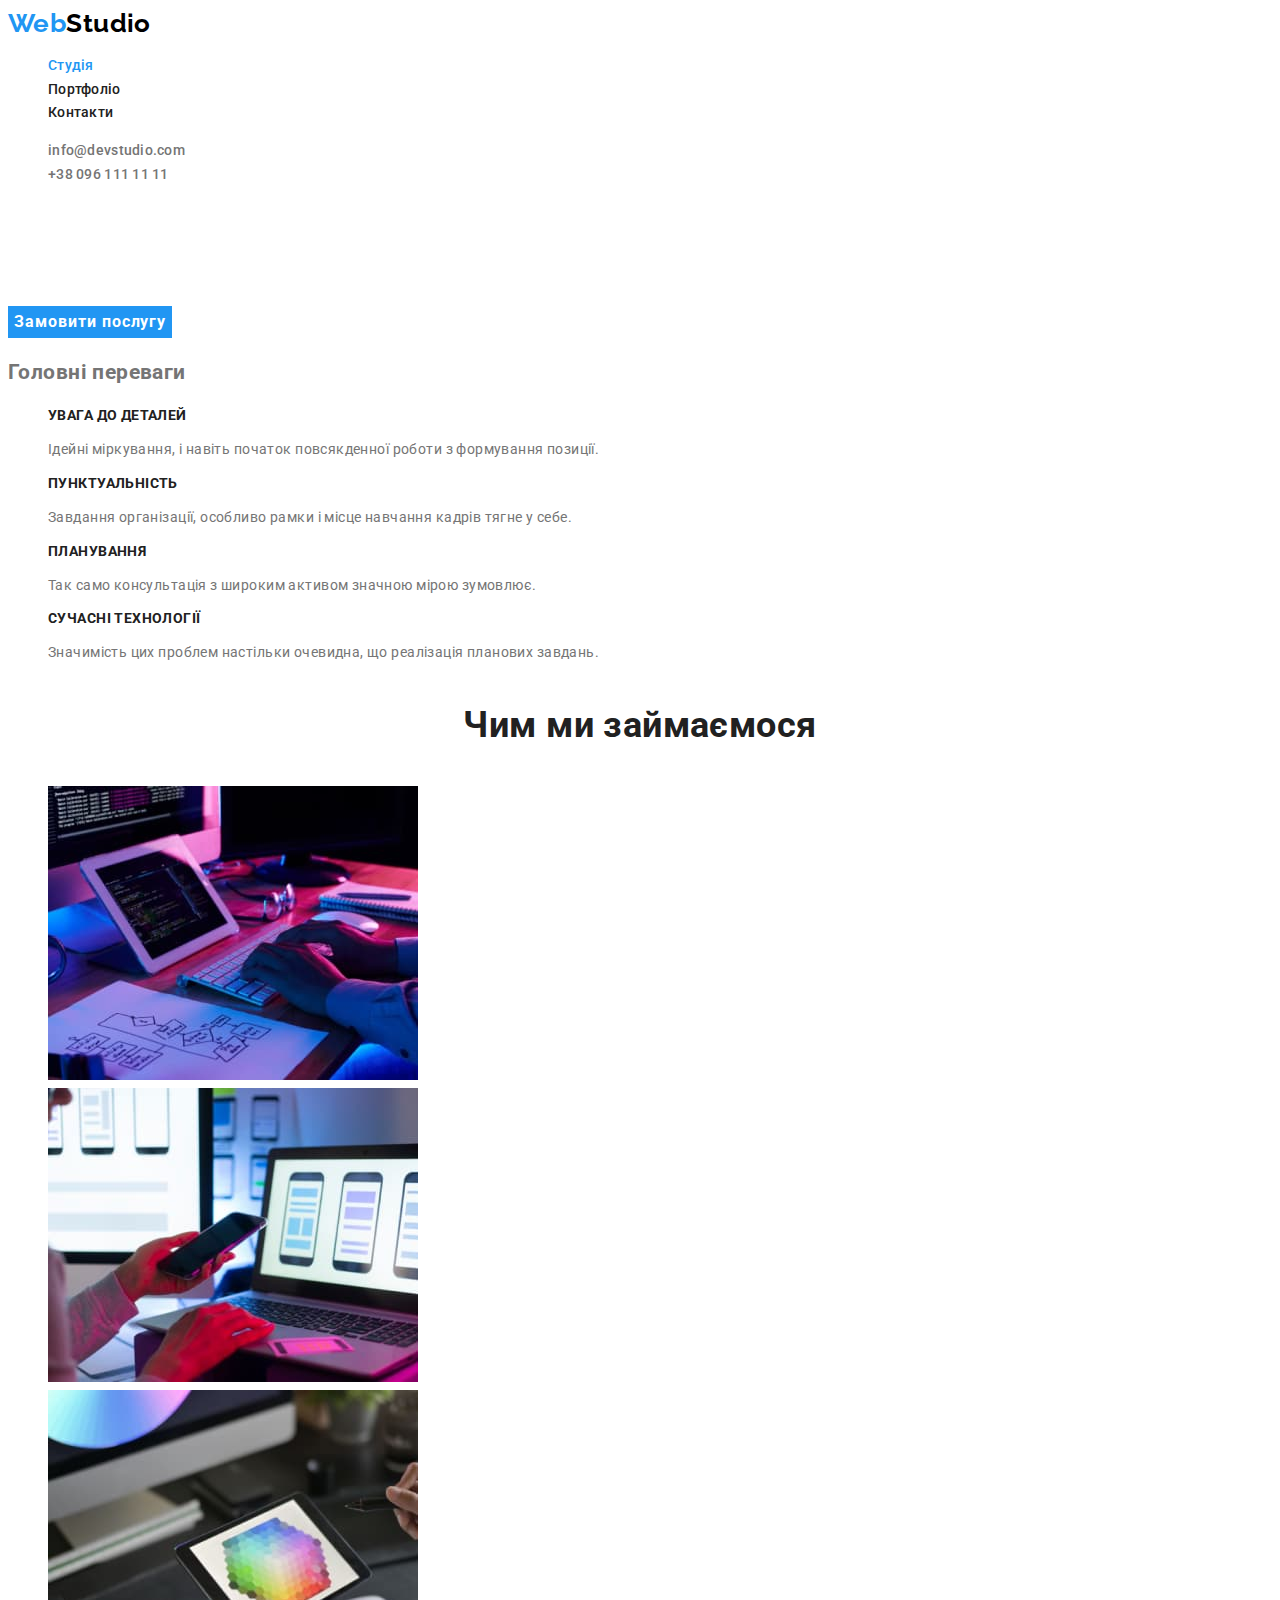
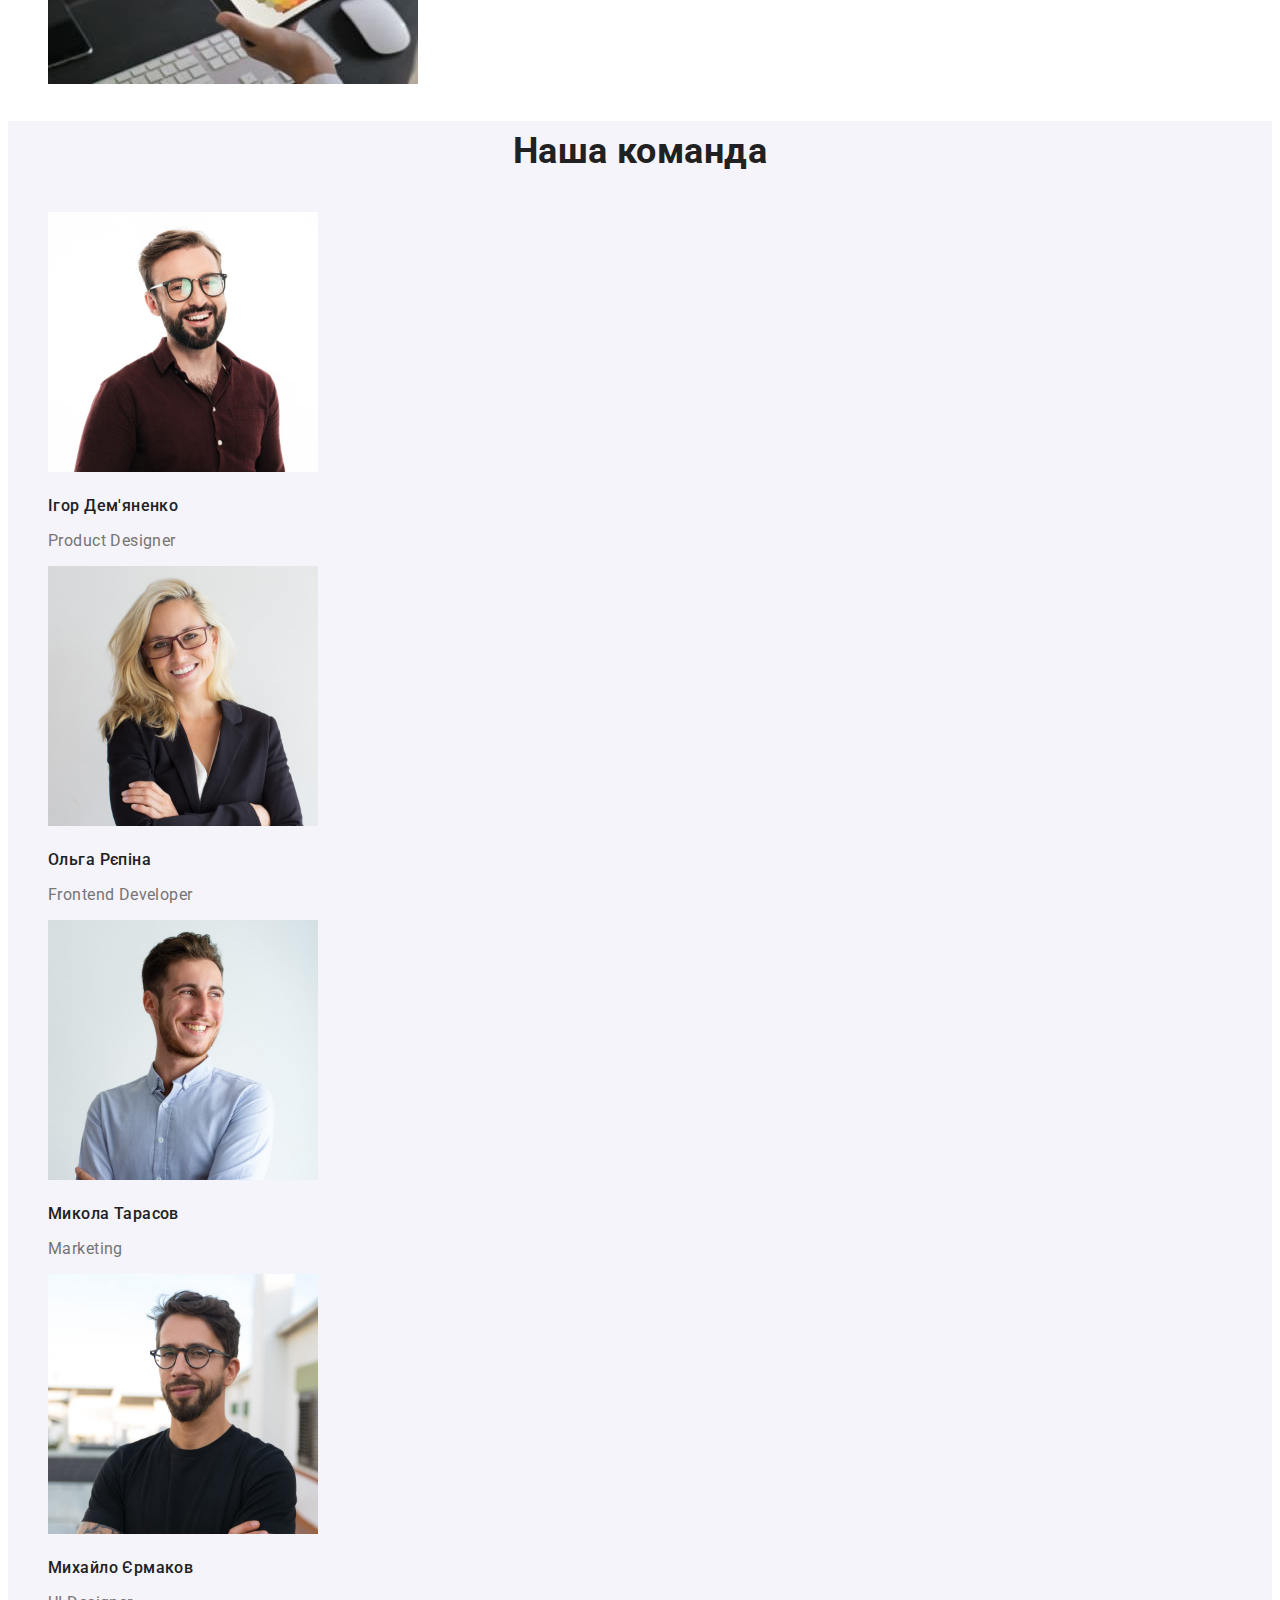
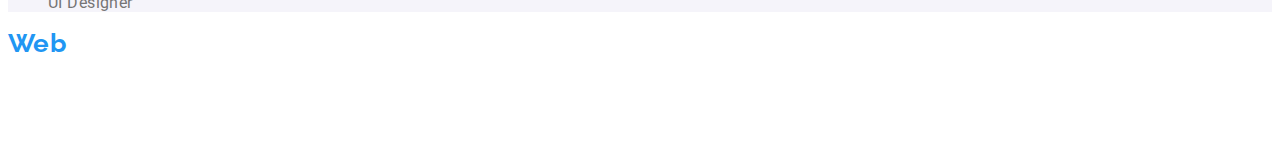
<file: index.html>
<!DOCTYPE html>
<html lang="uk">
  <head>
    <meta charset="UTF-8" />
    <meta http-equiv="X-UA-Compatible" content="IE=edge" />
    <meta name="viewport" content="width=Hello, initial-scale=1.0" />
    <title>Web Studio (Version 2.1) mod2</title>
    <link href="https://fonts.googleapis.com/css2?family=Raleway:wght@700&family=Roboto:wght@400;500;700;900&display=swap" rel="stylesheet" />
    <link rel="stylesheet" href="./css/styles.css" />
  </head>
  <body>
    <header>
      <nav>
        <a class="logo" href="./index.html" lang="en" title="Web Studio"><span>Web</span>Studio</a>
        <ul class="site-nav list">
          <li><a class="link current" href="./index.html">Студія</a></li>
          <li><a class="link" href="./portfolio.html">Портфоліо</a></li>
          <li><a class="link" href="">Контакти</a></li>
        </ul>
      </nav>
      <ul class="contacts list">
        <li><a class="link" href="mailto:info@devstudio.com">info@devstudio.com</a></li>
        <li><a class="link" href="tel:+380961111111">+38 096 111 11 11</a></li>
      </ul>
    </header>
    <main>
      <!-- hero section -->
      <section class="hero">
        <h1 class="hero-title">Ефективні рішення для вашого бізнесу</h1>
        <button class="hero-button" type="button">Замовити послугу</button>
      </section>
      <!-- benefits section -->
      <section class="section">
        <h2>Головні переваги</h2>
        <ul class="benefits list">
          <li>
            <h3 class="title">Увага до деталей</h3>
            <p class="text">Ідейні міркування, і навіть початок повсякденної роботи з формування позиції.</p>
          </li>
          <li>
            <h3 class="title">Пунктуальність</h3>
            <p class="text">Завдання організації, особливо рамки і місце навчання кадрів тягне у себе.</p>
          </li>
          <li>
            <h3 class="title">Планування</h3>
            <p class="text">Так само консультація з широким активом значною мірою зумовлює.</p>
          </li>
          <li>
            <h3 class="title">Сучасні технології</h3>
            <p class="text">Значимість цих проблем настільки очевидна, що реалізація планових завдань.</p>
          </li>
        </ul>
      </section>
      <!-- what we do / activities section -->
      <section class="activities section">
        <h2 class="section-title">Чим ми займаємося</h2>
        <ul class="activities list">
          <li><img src="./images/img1.jpg" alt="Десктопні додатки на фотографії" width="370" /></li>
          <li><img src="./images/img2.jpg" alt="Мобільні додатки на фотографії" width="370" /></li>
          <li><img src="./images/img3.jpg" alt="Дизайнерські рішення на фотографії" width="370" /></li>
        </ul>
      </section>
      <!-- our team section -->
      <section class="section team">
        <h2 class="section-title">Наша команда</h2>
        <ul class="team list">
          <li>
            <img src="./images/members/member1.jpg" alt="фотографія: Ігор Дем'яненко" width="270" />
            <h3 class="title">Ігор Дем'яненко</h3>
            <p class="text">Product Designer</p>
          </li>
          <li>
            <img src="./images/members/member2.jpg" alt="фотографія: Ольга Рєпіна" width="270" />
            <h3 class="title">Ольга Рєпіна</h3>
            <p class="text">Frontend Developer</p>
          </li>
          <li>
            <img src="./images/members/member3.jpg" alt="фотографія: Микола Тарасов" width="270" />
            <h3 class="title">Микола Тарасов</h3>
            <p class="text">Marketing</p>
          </li>
          <li>
            <img src="./images/members/member4.jpg" alt="фотографія: Михайло Єрмаков" width="270" />
            <h3 class="title">Михайло Єрмаков</h3>
            <p class="text">UI Designer</p>
          </li>
        </ul>
      </section>
    </main>
    <footer>
      <a class="logo white" href="./index.html" title="Web Studio"><span>Web</span>Studio</a>
      <address>
        <ul class="address list">
          <li><a class="address" href="https://goo.gl/maps/CPtrU1FHBa2aNyZL9" target="_blank" rel="noopener noreferrer nofollow">м.Київ, пр-т Лесі Українки, 26</a></li>
          <li><a class="link" href="mailto:info@devstudio.com">info@devstudio.com</a></li>
          <li><a class="link" href="tel:+380961111111">+38 096 111 11 11</a></li>
        </ul>
      </address>
    </footer>
  </body>
</html>
</file>
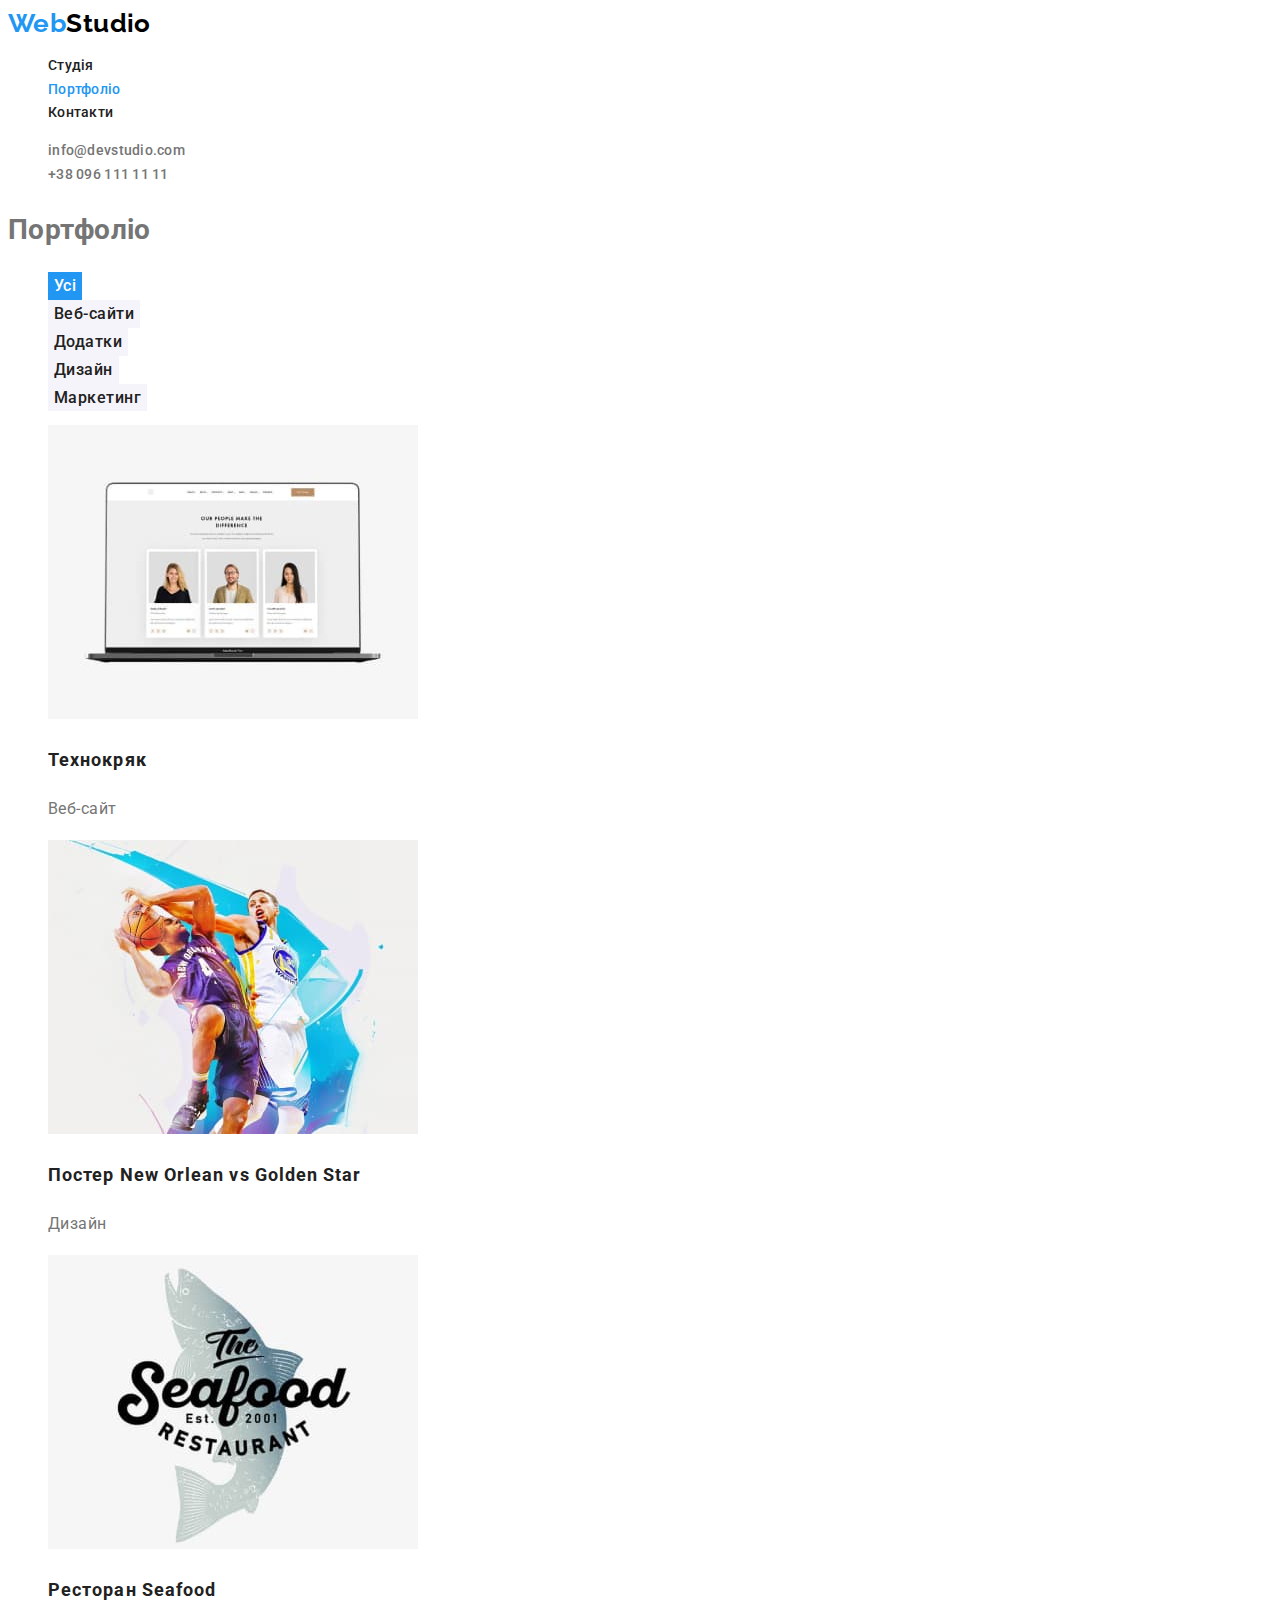
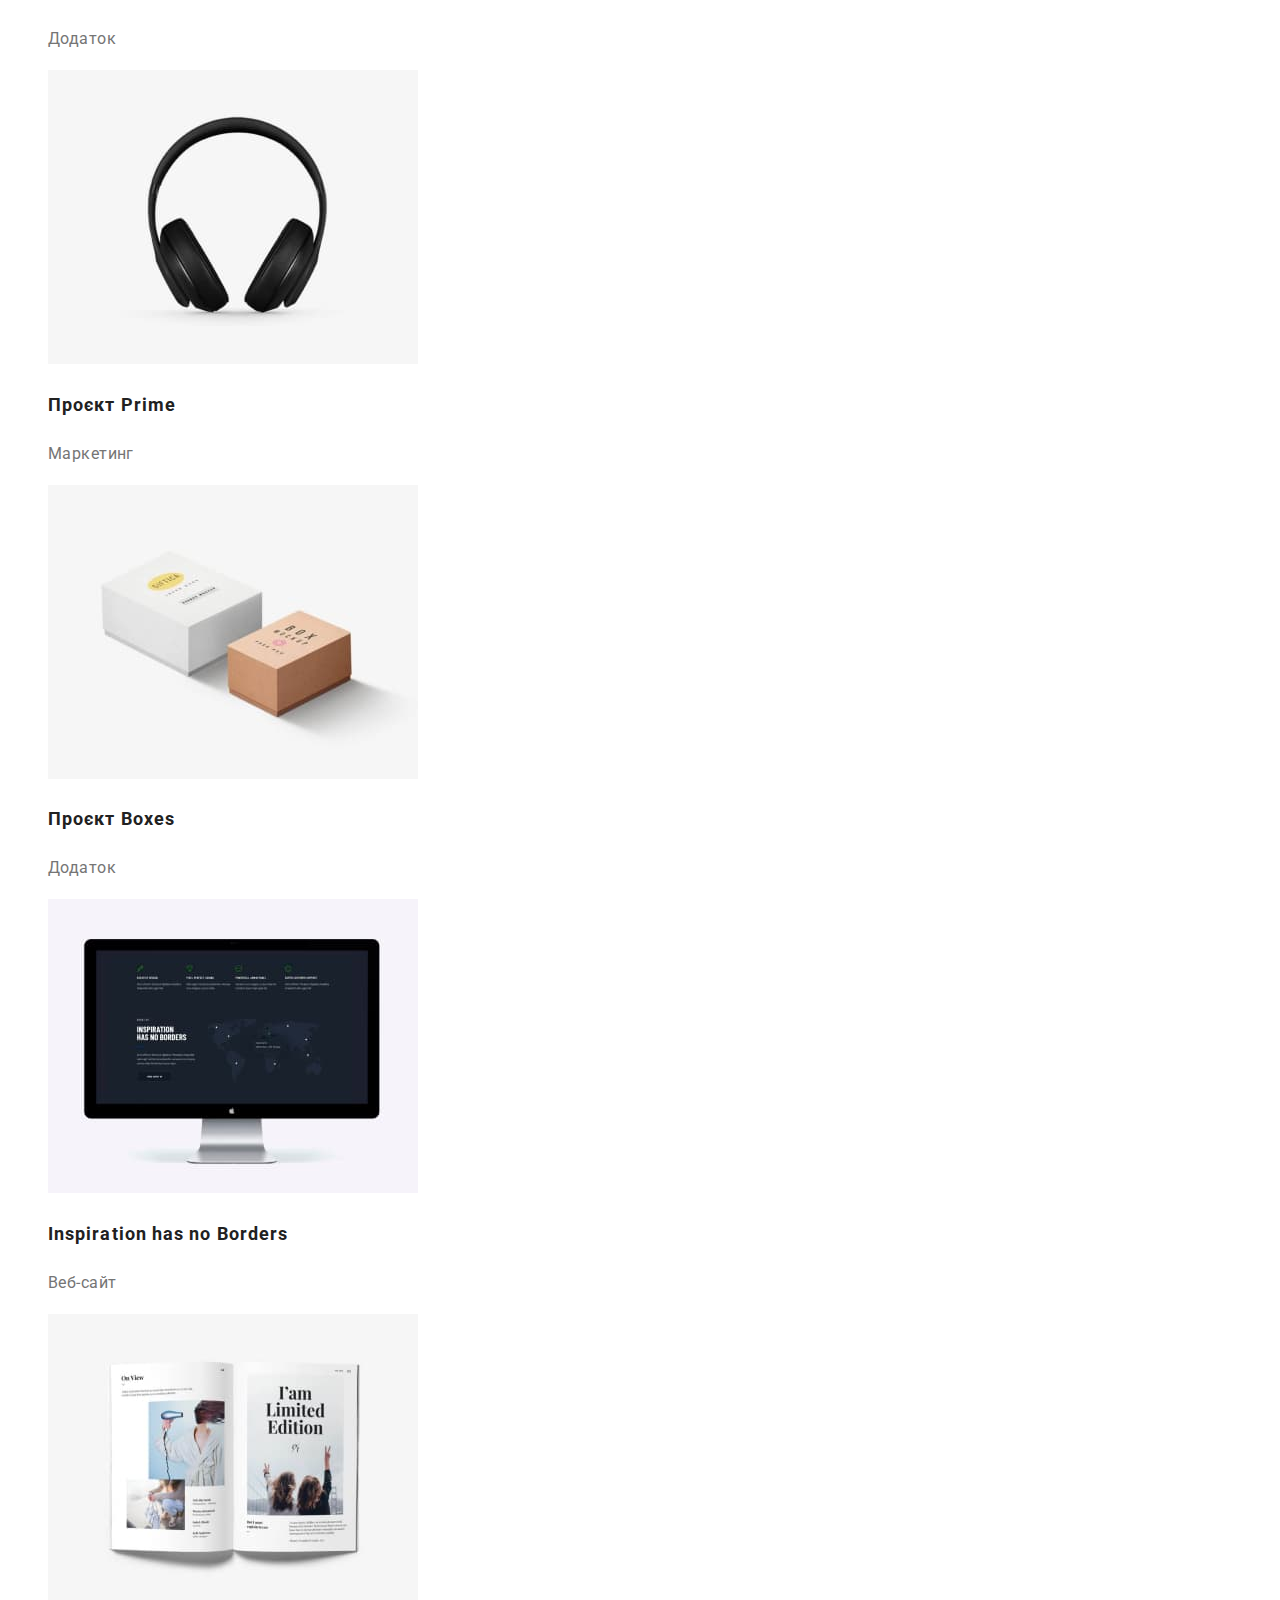
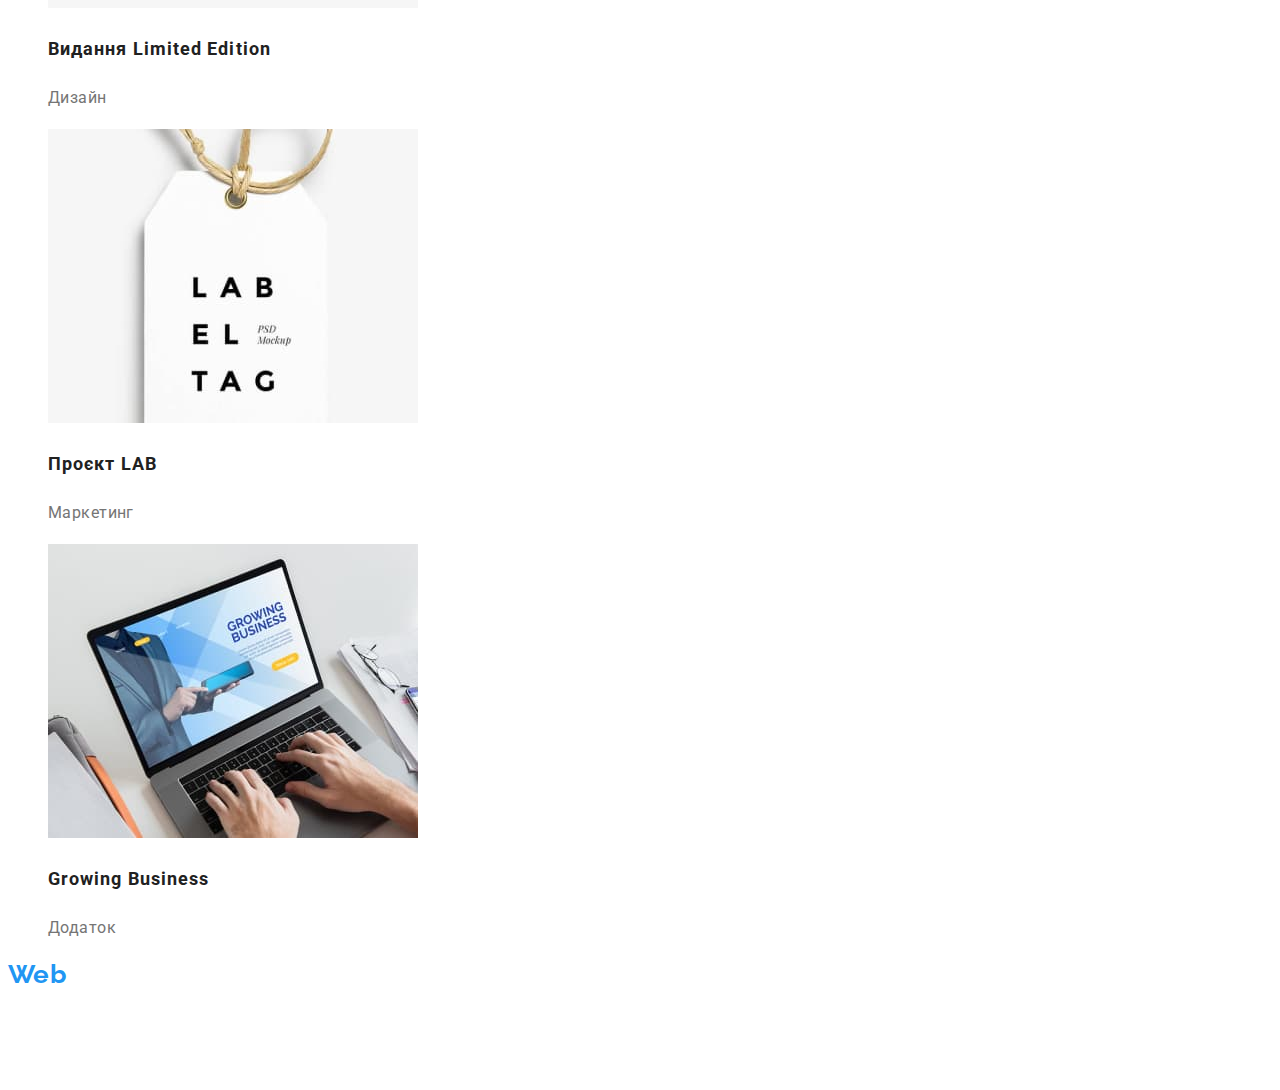
<file: portfolio.html>
<!DOCTYPE html>
<html lang="uk">
  <head>
    <meta charset="UTF-8" />
    <meta http-equiv="X-UA-Compatible" content="IE=edge" />
    <meta name="viewport" content="width=device-width, initial-scale=1.0" />
    <title>Portfolio</title>
    <link href="https://fonts.googleapis.com/css2?family=Raleway:wght@700&family=Roboto:wght@400;500;700;900&display=swap" rel="stylesheet" />
    <link rel="stylesheet" href="./css/styles.css" />
  </head>
  <body>
    <header>
      <nav>
        <a class="logo" href="./index.html" lang="en" title="Web Studio"><span>Web</span>Studio</a>
        <ul class="site-nav list">
          <li><a class="link" href="./index.html">Студія</a></li>
          <li><a class="link current" href="./portfolio.html">Портфоліо</a></li>
          <li><a class="link" href="">Контакти</a></li>
        </ul>
      </nav>
      <ul class="contacts list">
        <li><a class="link" href="mailto:info@devstudio.com">info@devstudio.com</a></li>
        <li><a class="link" href="tel:+380961111111">+38 096 111 11 11</a></li>
      </ul>
    </header>
    <main>
      <section class="section">
        <h1>Портфоліо</h1>
        <ul class="list filter">
          <li>
            <button class="current" type="button">Усі</button>
          </li>
          <li>
            <button type="button">Веб-сайти</button>
          </li>
          <li>
            <button type="button">Додатки</button>
          </li>
          <li>
            <button type="button">Дизайн</button>
          </li>
          <li>
            <button type="button">Маркетинг</button>
          </li>
        </ul>
        <ul class="portfolio list">
          <li>
            <a href="" class="link">
              <img src="./images/portfolio/portfolio-1.jpg" alt="Вебсайт клієнта на екрані ноутбука" width="370" />
              <h2 class="portfolio-title">Технокряк</h2>
              <p class="text">Веб-сайт</p>
            </a>
          </li>
          <li>
            <a href="" class="link">
              <img src="./images/portfolio/portfolio-2.jpg" alt="Два баскетболіста боряться за мяч" width="370" />
              <h2 class="portfolio-title">Постер New Orlean vs Golden Star</h2>
              <p class="text">Дизайн</p>
            </a>
          </li>
          <li>
            <a href="" class="link">
              <img src="./images/portfolio/portfolio-3.jpg" alt="Логотип ресторану на фоні риби" width="370" />
              <h2 class="portfolio-title">Ресторан Seafood</h2>
              <p class="text">Додаток</p>
            </a>
          </li>
          <li>
            <a href="" class="link">
              <img src="./images/portfolio/portfolio-4.jpg" alt="Чорні навушники на білому фоні" width="370" />
              <h2 class="portfolio-title">Проєкт Prime</h2>
              <p class="text">Маркетинг</p>
            </a>
          </li>
          <li>
            <a href="" class="link">
              <img src="./images/portfolio/portfolio-5.jpg" alt="Дві коробки на білому фоні" width="370" />
              <h2 class="portfolio-title">Проєкт Boxes</h2>
              <p class="text">Додаток</p>
            </a>
          </li>
          <li>
            <a href="" class="link">
              <img src="./images/portfolio/portfolio-6.jpg" alt="Вебсайт клієнта на екрані монітора" width="370" />
              <h2 class="portfolio-title">Inspiration has no Borders</h2>
              <p class="text">Веб-сайт</p>
            </a>
          </li>
          <li>
            <a href="" class="link">
              <img src="./images/portfolio/portfolio-7.jpg" alt="Розворот журналу на білому фоні" width="370" />
              <h2 class="portfolio-title">Видання Limited Edition</h2>
              <p class="text">Дизайн</p>
            </a>
          </li>
          <li>
            <a href="" class="link">
              <img src="./images/portfolio/portfolio-8.jpg" alt="Біла бірка товару з назвою проєкта" width="370" />
              <h2 class="portfolio-title">Проєкт LAB</h2>
              <p class="text">Маркетинг</p>
            </a>
          </li>
          <li>
            <a href="" class="link">
              <img src="./images/portfolio/portfolio-9.jpg" alt="Дві руки людини на клавіатурі працюючого ноутбука" width="370" />
              <h2 class="portfolio-title">Growing Business</h2>
              <p class="text">Додаток</p>
            </a>
          </li>
        </ul>
      </section>
    </main>
    <footer>
      <a class="logo white" href="./index.html" title="Web Studio"><span>Web</span>Studio</a>
      <address>
        <ul class="address list">
          <li><a class="address" href="https://goo.gl/maps/CPtrU1FHBa2aNyZL9" target="_blank" rel="noopener noreferrer nofollow">м.Київ, пр-т Лесі Українки, 26</a></li>
          <li><a class="link" href="mailto:info@devstudio.com">info@devstudio.com</a></li>
          <li><a class="link" href="tel:+380961111111">+38 096 111 11 11</a></li>
        </ul>
      </address>
    </footer>
  </body>
</html>
</file>
<file: css/styles.css>
/* second text color, headings #212121 */
/* accents #2196F3, #FFFFFF */
/* backgrounds #FFFFFF, #F5F4FA, #2F303A */
:root {
  --primary-text-color: #757575;
  --title-text-color: #212121;
  --accent-color: #2196f3;
  --second-accent-color: #ffffff;
  --background-color: #ffffff;
  --second-background-color: #f5f4fa;
}
body {
  font-family: 'Roboto', sans-serif;
  font-size: 14px;
  line-height: 1.7;
  letter-spacing: 0.03em;
  background-color: var(--background-color);
  color: var(--primary-text-color);
}

/* Main page CSS styles */
.list {
  list-style-type: none;
}
.section-title {
  font-weight: 700;
  font-size: 36px;
  line-height: 1.7;
  text-align: center;
  color: var(--title-text-color);
}
/* Logo */
.logo {
  font-family: 'Raleway', sans-serif;
  font-weight: 700;
  font-size: 26px;
  line-height: 1.19;
  text-decoration: none;
  color: #000000;
}
.logo span {
  color: var(--accent-color);
}
.logo.white {
  color: var(--second-accent-color);
}
/* Site navigation */
.site-nav .link {
  font-weight: 500;
  line-height: 1.14px;
  letter-spacing: 0.02em;
  text-decoration: none;
  color: var(--title-text-color);
}
.site-nav .link:hover,
.site-nav .link:focus,
.contacts .link:hover,
.contacts .link:focus {
  color: var(--accent-color);
}
.contacts .link {
  font-weight: 500;
  line-height: 1.14px;
  letter-spacing: 0.02em;
  text-decoration: none;
  color: var(--primary-text-color);
}
.site-nav .link.current {
  color: var(--accent-color);
}
/* hero */
.hero-title {
  font-weight: 900;
  font-size: 44px;
  line-height: 1.36;
  text-align: center;
  letter-spacing: 0.06em;
  text-transform: uppercase;
  color: var(--second-accent-color);
}
.hero-button {
  font-family: inherit;
  font-weight: 700;
  font-size: 16px;
  line-height: 1.88;
  letter-spacing: 0.06em;
  border: none;
  cursor: pointer;
  background-color: var(--accent-color);
  color: var(--second-accent-color);
}
/* main */

/* Benefits */
.benefits .title {
  font-weight: 700;
  font-size: 14px;
  line-height: 1.14;
  text-transform: uppercase;
  color: var(--title-text-color);
}
/* Our team */
.team .title {
  font-weight: 500;
  font-size: 16px;
  line-height: 1.19;
  color: var(--title-text-color);
}
.team .text {
  font-size: 16px;
  line-height: 1.19;
}
.team {
  background-color: var(--second-background-color);
}
/* Footer */
.address {
  text-decoration: none;
  font-style: normal;
  color: var(--second-accent-color);
}
.address .link {
  text-decoration: none;
  color: rgba(255, 255, 255, 0.6);
}
.address .link:hover,
.address .link:focus,
.address .address:hover,
.address .address:focus {
  color: var(--accent-color);
}
/* Portfolio page */
/* Filter buttons */
.filter button {
  font-family: inherit;
  font-size: 16px;
  font-weight: 500;
  line-height: 1.62;
  text-align: center;
  letter-spacing: 0.03em;
  border: none;
  cursor: pointer;
  background-color: var(--second-background-color);
  color: var(--title-text-color);
}
.filter button:hover,
.filter button:focus,
.filter button.current {
  background-color: var(--accent-color);
  color: var(--second-accent-color);
}
.portfolio-title {
  font-size: 18px;
  line-height: 2;
  letter-spacing: 0.06em;
  color: var(--title-text-color);
}
.portfolio .text {
  font-size: 16px;
  line-height: 1.88;
  color: var(--primary-text-color);
}
.portfolio .link {
  text-decoration: none;
}
</file>
